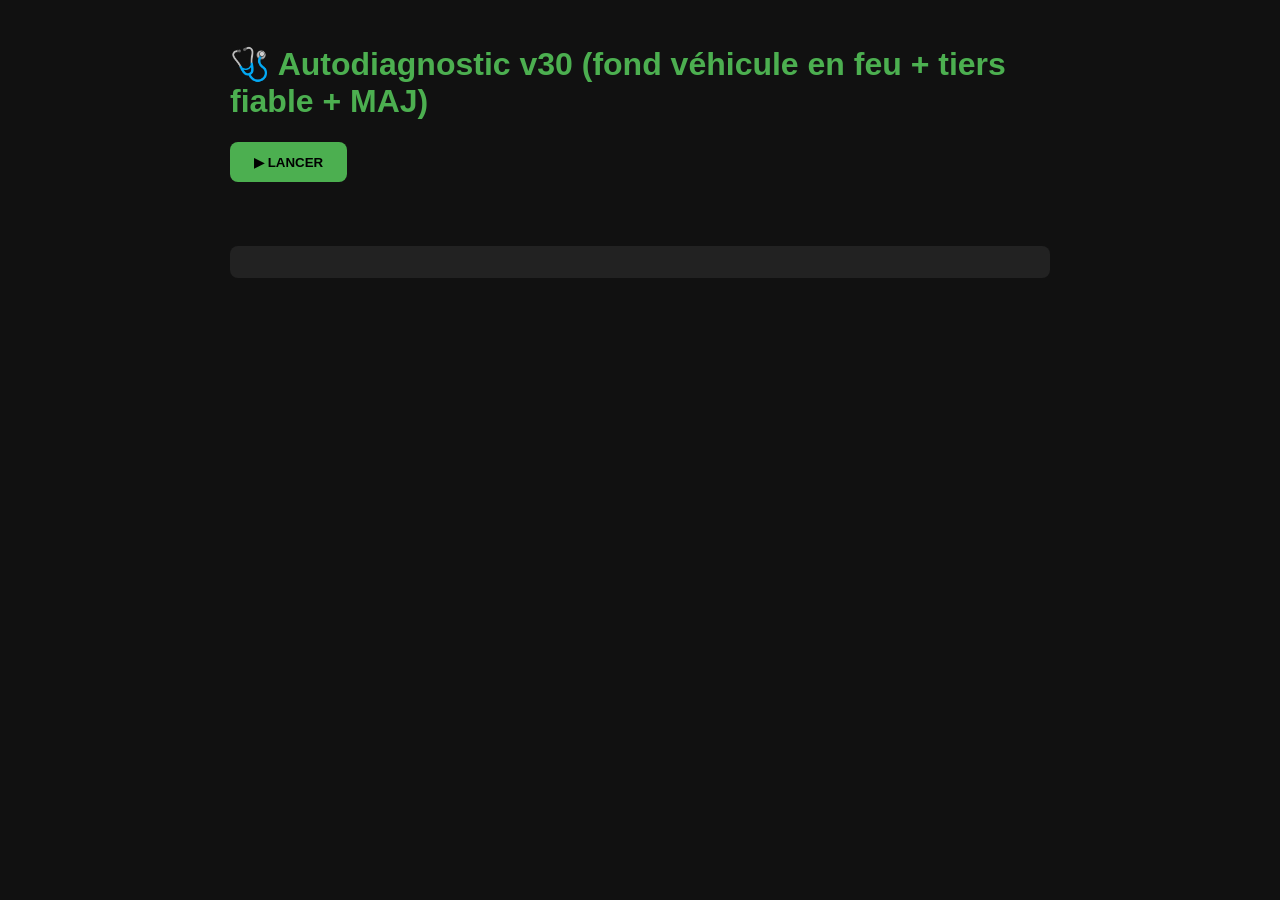
<file: tools/autodiag.html>
<!DOCTYPE html><html lang="fr"><head><meta charset="UTF-8"><meta name="viewport" content="width=device-width,initial-scale=1"><title>Autodiagnostic v30</title>
<style>body{font-family:'Segoe UI',sans-serif;background:#111;color:#eee;padding:1.5rem;max-width:820px;margin:auto}h1{color:#4caf50}td{padding:.5rem;border-bottom:1px solid #333;font-size:.85rem}.ok{color:#4caf50;font-weight:700}.ko{color:#ff5252;font-weight:700}.warn{color:#ffb300;font-weight:700}#verdict{margin:1rem 0;padding:1rem;border-radius:8px;font-weight:700}button{padding:.8rem 1.5rem;background:#4caf50;border:none;border-radius:8px;font-weight:700;cursor:pointer}pre{background:#222;padding:1rem;border-radius:8px;overflow:auto;font-size:.75rem;white-space:pre-wrap}</style></head><body>
<h1>🩺 Autodiagnostic v30 (fond véhicule en feu + tiers fiable + MAJ)</h1><button onclick="run()">▶ LANCER</button><div id="verdict"></div><div id="out"></div><pre id="report"></pre>
<script>
const JS=['js/data.js','js/engine.js','js/search-v25.js','js/mega-pannes.js','js/legal-auto.js','js/app.js','js/fiches-techniques.js'];
const CORE=['index.html','manifest.json','service-worker.js','css/styles.css'].concat(JS,['images/icon.svg','data/recalls-feed.json','tools/fetch-recalls.mjs','.github/workflows/monthly-recalls.yml']);
const SECRET_RE=/Kevin\s?\d{4,6}/i;
let LOG=[];
const line=(ok,t)=>{LOG.push((ok==='OK'?'[OK] ':'['+ok+'] ')+t);return '<tr><td class="'+(ok==='OK'?'ok':ok==='WARN'?'warn':'ko')+'">'+ok+'</td><td>'+t+'</td></tr>';};
const st=async u=>{try{const r=await fetch(u,{cache:'no-store'});return r.ok?200:r.status;}catch(e){return 'ERR';}};
const txt=async u=>{try{const r=await fetch(u,{cache:'no-store'});return r.ok?await r.text():'';}catch(e){return '';}};
async function run(){LOG=[];let rows='';let ko=0;
 try{
  for(const f of CORE){const s=await st(f);if(s!==200)ko++;rows+=line(s===200?'OK':'KO',f+' → HTTP '+s);}
  for(const f of JS){const src=await txt(f);
   try{new Function(src);rows+=line('OK','SYNTAXE '+f);}catch(e){ko++;rows+=line('KO','SYNTAXE '+f+' : '+e.message);}
   if(SECRET_RE.test(src)){ko++;rows+=line('KO','⚠️ CLAIR SUSPECT dans '+f);}}
  const eng=await txt('js/engine.js');
  rows+=line(eng.includes('fromCharCode(75,101,118,105,110,56,51,54,48,48)')?'OK':'KO','Login admin empreinte runtime');
  rows+=line(eng.includes('HOSTS:[')&&eng.includes('ntfy.zoey.dev')?'OK':'KO','Multi-hôtes ntfy (bascule auto)');
  rows+=line(eng.includes('showNotification')&&eng.includes("type:'notify'")?'OK':'KO','Notifications via Service Worker');
  rows+=line(eng.includes('acIsAdminDevice')&&eng.includes('acTick')?'OK':'KO','Polling demandes même au gate (appareil admin)');
  rows+=line(eng.includes('gateRetry')&&eng.includes('acRetryRequest')?'OK':'KO','Bouton 🔁 Renvoyer la demande');
  rows+=line(eng.includes('acRenderDiag')?'OK':'KO','Panneau diagnostic canal');
  rows+=line(eng.includes('injectOrdered')?'OK':'KO','Helper injection ordonnée (fiches/pannes/ia/legal)');
  rows+=line(eng.includes('controllerchange')&&eng.includes('reg.update()')?'OK':'KO','Moteur MAJ SW (poll + reload auto)');
  const sw=await txt('service-worker.js');
  rows+=line(/etude-v3[0-9]/.test((sw.match(/CACHE='([^']+)'/)||[])[1]||'')?'OK':'KO','Cache SW : '+((sw.match(/CACHE='([^']+)'/)||[])[1]||'?'));
  rows+=line(sw.includes("type==='notify'")&&sw.includes('notificationclick')?'OK':'KO','SW relais notifications + clic');
  rows+=line(sw.includes('ntfy.zoey.dev')?'OK':'KO','SW autorise relais ntfy');
  const ap=await txt('js/app.js');
  rows+=line(ap.includes('BG_DEFAULT_URLS')&&ap.includes('BG_FALLBACK_SVG')?'OK':'KO','Fond véhicule en feu : réel + fallback SVG garanti');
  rows+=line(ap.includes('adminBgUrl')&&ap.includes('bgSave')?'OK':'KO','Admin : upload fichier OU URL + persistance IndexedDB');
  rows+=line(ap.includes('renderBrandPhotos')&&ap.includes('PHOTOS_BY_BRAND')?'OK':'KO','Galerie photos réelles par marque');
  rows+=line(ap.includes('renderFoyer')&&ap.includes('FIRE_ORIGIN')?'OK':'KO','Module foyer/origine (sapiteur)');
  rows+=line(ap.includes('purity25')&&ap.includes('cascadeTest')?'OK':'KO','Auto-vérifs : pureté elroq + cascades');
  const mg=await txt('js/mega-pannes.js');
  rows+=line((mg.match(/M\(\["mp/g)||[]).length>=25?'OK':'KO','Méga-base = '+((mg.match(/M\(\["mp/g)||[]).length)+' fiches');
  rows+=line(mg.includes('iaRun')&&mg.includes('IA_EV')?'OK':'KO','IA locale pondérée hors-ligne');
  rows+=line(mg.includes('legalNote')?'OK':'KO','Juriste intégré par fiche panne');
  const la=await txt('js/legal-auto.js');
  rows+=line(la.includes('laExtract')&&la.includes('laCrossSearch')&&la.includes('laDoctrineFor')?'OK':'KO','Legal-auto : extraction + 4 croisées + doctrine');
  rows+=line(la.includes('d-faillance-auto-')&&la.includes('auto-legal-by-kevin')?'OK':'KO','2 nouvelles sources liées');
  const sz=await txt('js/search-v25.js');
  rows+=line(sz.includes('unifiedSearch')&&sz.includes('_normMega')&&sz.includes('_normFiche')?'OK':'KO','Recherche unifiée RECALLS+MEGA+FICHES');
  rows+=line(sz.includes('liveEnrich')&&sz.includes('api.nhtsa.gov')?'OK':'KO','Enrichissement arrière-plan NHTSA + feed');
  const idx=await txt('index.html');
  rows+=line(idx.includes('js/legal-auto.js')&&idx.includes('js/mega-pannes.js')&&idx.includes('js/fiches-techniques.js')?'OK':'KO','index charge mega + legal + fiches');
  rows+=line(idx.includes('acDiag')&&idx.includes('gateRetry')?'OK':'KO','index : panneau canal + bouton renvoi');
  rows+=line(idx.includes('adminBgUrl')?'OK':'KO','index : champ URL fond admin');
  rows+=line(!idx.includes('•••')?'OK':'KO','Champ mdp sans points');
  const m=await fetch('manifest.json',{cache:'no-store'}).then(r=>r.json()).catch(()=>null);
  if(m){rows+=line(m.name==='Etude incendie by Kevin'?'OK':'KO','Manifest = '+m.name);
   for(const ic of (m.icons||[])){const s=await st(ic.src);if(s!==200){ko++;rows+=line('KO','Icône '+ic.src+' → '+s);}}}
  else{ko++;rows+=line('KO','manifest illisible');}
  const fd=await fetch('data/recalls-feed.json',{cache:'no-store'}).then(r=>r.json()).catch(()=>null);
  rows+=line(fd?'OK':'KO','Feed v'+(fd?fd.version:'?')+' — '+(fd?fd.cases.length:0)+' cas');
  // Round-trip réel ntfy
  const topic='diag-rt-'+Date.now();let rt='KO',detail='';
  try{const p=await fetch('https://ntfy.sh/'+topic,{method:'POST',body:JSON.stringify({ping:1}),headers:{'Content-Type':'text/plain'}});
   if(!p.ok)throw new Error('pub HTTP '+p.status);
   await new Promise(r=>setTimeout(r,1200));
   const g=await fetch('https://ntfy.sh/'+topic+'/json?poll=1&since=all',{cache:'no-store'});const j=await g.json();
   rt=(Array.isArray(j)&&j.length>0)?'OK':'KO';detail=rt==='OK'?'message reçu':'aucun message';
  }catch(e){detail=e.message;}
  if(rt==='KO')ko++;rows+=line(rt,'Canal ntfy round-trip (pub→poll) : '+detail);
  rows+=line('Notification' in window?('granted'===Notification.permission?'OK':'WARN'):'KO','Permission notifications : '+('Notification' in window?Notification.permission:'absente'));
  let swr='KO';if(navigator.serviceWorker){const r=await navigator.serviceWorker.getRegistration();swr=(r&&r.active)?'OK':'KO';}
  if(swr==='KO')ko++;rows+=line(swr,'Service Worker actif');
  rows+=line('periodicSync' in navigator?'OK':'WARN','Periodic Sync : '+('periodicSync' in navigator?'oui':'fallback lancement'));
  let pu=null;try{pu=JSON.parse(localStorage.getItem('purity25')||'null');}catch(e){}
  if(pu&&pu.bad===0)rows+=line('OK','PURETÉ « elroq » : '+pu.n+' résultats, 0 hors-sujet');else rows+=line('WARN','PURETÉ : ouvrez l’app une fois');
  let stest=null;try{stest=JSON.parse(localStorage.getItem('searchTest')||'null');}catch(e){}
  if(stest&&stest.r5>0)rows+=line('OK','TEST alias : r5='+stest.r5+' | w206='+stest.w206+' | elroq='+stest.elroq);else rows+=line('WARN','TEST alias : ouvrez l’app');
  let ct=null;try{ct=JSON.parse(localStorage.getItem('cascadeTest')||'null');}catch(e){}
  if(ct&&ct.res&&ct.res.every(function(x){return x>0;}))rows+=line('OK','CASCADES : '+ct.res.join(' / ')+' défauts');else rows+=line('WARN','CASCADES : ouvrez l’app');
 }catch(err){ko++;rows+=line('KO','ERREUR FATALE : '+err.message);}
 document.getElementById('out').innerHTML='<table>'+rows+'</table>';
 const v=document.getElementById('verdict');
 if(ko===0){v.style.background='#1b5e20';v.textContent='✅ CONFORME v30 : fond véhicule en feu, tiers fiable, MAJ SW, méga-base, IA, juriste, photos par marque.';}
 else{v.style.background='#b71c1c';v.textContent='❌ '+ko+' anomalie(s).';}
 document.getElementById('report').textContent=LOG.join('\n');}
</script></body></html>
</file>
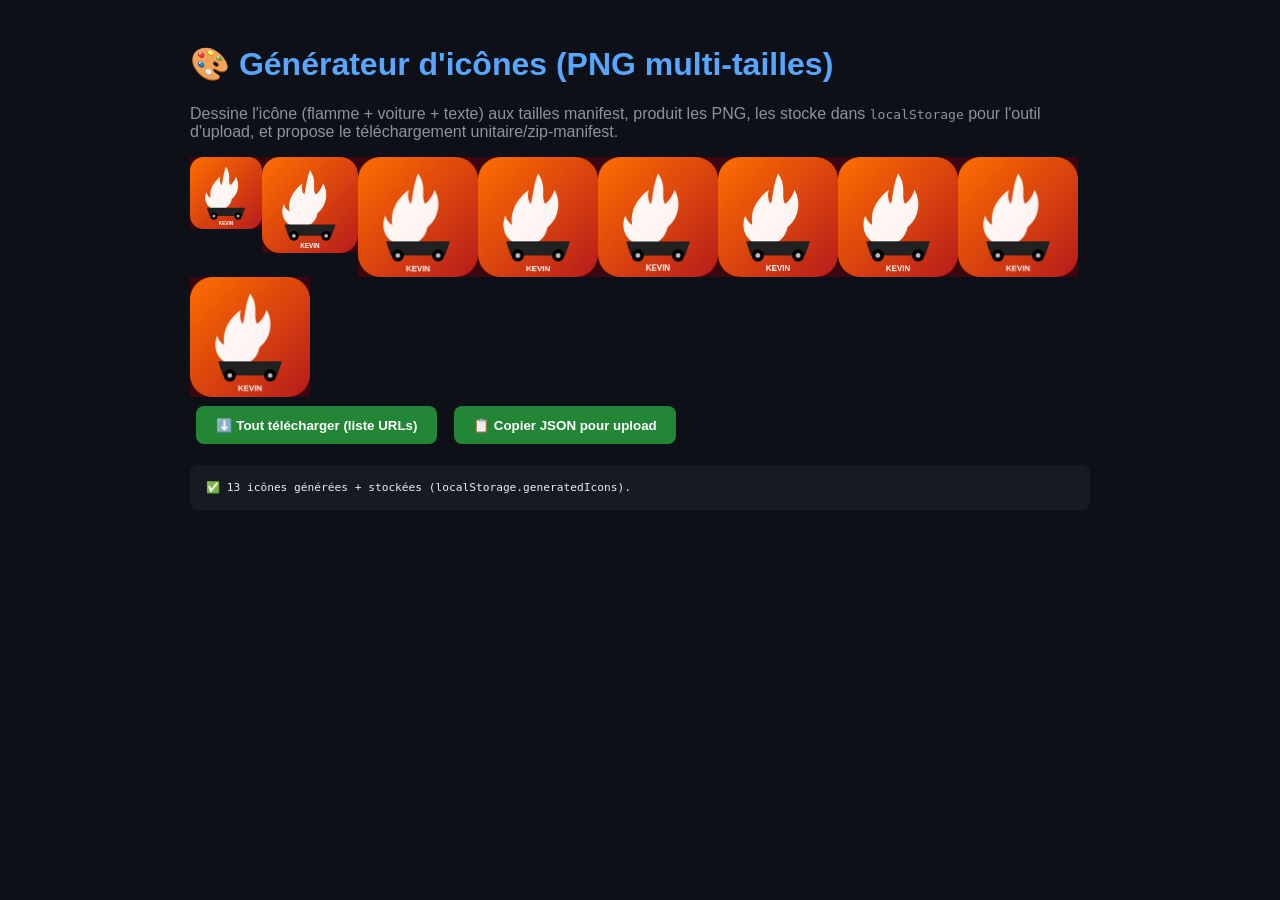
<file: tools/generate-icons.html>
<!DOCTYPE html><html lang="fr"><head><meta charset="UTF-8"><meta name="viewport" content="width=device-width,initial-scale=1"><title>Générateur d'icônes v30</title>
<style>body{font-family:'Segoe UI',sans-serif;background:#0d1117;color:#e6edf3;padding:1.5rem;max-width:900px;margin:auto}h1{color:#58a6ff}canvas{background:#3a0710;border-radius:12px;margin:.3rem;vertical-align:top}.row{display:flex;flex-wrap:wrap}button{margin:.6rem .4rem;padding:.7rem 1.2rem;background:#238636;border:none;border-radius:8px;color:#fff;font-weight:700;cursor:pointer}pre{background:#161b22;padding:1rem;border-radius:8px;overflow:auto;font-size:.7rem;max-height:240px}</style></head><body>
<h1>🎨 Générateur d'icônes (PNG multi-tailles)</h1>
<p style="color:#8b949e">Dessine l'icône (flamme + voiture + texte) aux tailles manifest, produit les PNG, les stocke dans <code>localStorage</code> pour l'outil d'upload, et propose le téléchargement unitaire/zip-manifest.</p>
<div class="row" id="preview"></div>
<button onclick="dlAll()">⬇️ Tout télécharger (liste URLs)</button>
<button onclick="copyJson()">📋 Copier JSON pour upload</button>
<pre id="out"></pre>
<script>
const SIZES=[72,96,128,144,152,192,384,512,1024];
const SVG='<svg xmlns="http://www.w3.org/2000/svg" viewBox="0 0 512 512"><defs><linearGradient id="g" x1="0" y1="0" x2="1" y2="1"><stop offset="0" stop-color="#ff6f00"/><stop offset="1" stop-color="#b71c1c"/></linearGradient></defs><rect width="512" height="512" rx="96" fill="url(#g)"/><path d="M256 70c40 60 10 90 30 130 30-20 40-60 40-60 30 50 20 120-30 160-10 60-70 90-130 70-50-16-70-70-50-120 10 30 30 40 30 40-10-60 20-110 70-150 0 0-10 40 10 60 10-40 10-80 30-130z" fill="#fff" opacity=".95"/><path d="M120 360h272l-20 60H140z" fill="#212121"/><circle cx="170" cy="420" r="26" fill="#000"/><circle cx="170" cy="420" r="10" fill="#bbb"/><circle cx="342" cy="420" r="26" fill="#000"/><circle cx="342" cy="420" r="10" fill="#bbb"/><text x="256" y="486" font-family="Arial" font-size="34" font-weight="700" fill="#fff" text-anchor="middle">KEVIN</text></svg>';
function draw(size,maskable){return new Promise(res=>{const c=document.createElement('canvas');c.width=c.height=size;const x=c.getContext('2d');
 const pad=maskable?size*0.12:0;const img=new Image();img.onload=()=>{x.fillStyle='#3a0710';x.fillRect(0,0,size,size);x.drawImage(img,pad,pad,size-2*pad,size-2*pad);res(c.toDataURL('image/png'));};img.src='data:image/svg+xml;base64,'+btoa(unescape(encodeURIComponent(SVG)));});}
async function gen(){const prev=document.getElementById('preview');prev.innerHTML='';const store={};
 for(const s of SIZES){const url=await draw(s,false);const murl=await draw(s,true);store['icon-'+s+'x'+s+'.png']=url;if(s===192||s===512)store['icon-'+s+'x'+s+'-maskable.png']=murl;
  const im=document.createElement('img');im.src=url;im.width=im.height=Math.min(s,120);im.title=s+'px';prev.appendChild(im);}
 store['apple-touch-icon.png']=await draw(180,false);store['icon.svg']='data:image/svg+xml;base64,'+btoa(unescape(encodeURIComponent(SVG)));
 localStorage.setItem('generatedIcons',JSON.stringify(store));
 document.getElementById('out').textContent='✅ '+Object.keys(store).length+' icônes générées + stockées (localStorage.generatedIcons).';}
function dlAll(){const st=JSON.parse(localStorage.getItem('generatedIcons')||'{}');let txt='';for(const k in st){const a=document.createElement('a');a.href=st[k];a.download=k;a.click();txt+=k+'\n';}document.getElementById('out').textContent='⬇️ Téléchargements lancés :\n'+txt;}
function copyJson(){const st=localStorage.getItem('generatedIcons')||'{}';navigator.clipboard.writeText(st).then(()=>{document.getElementById('out').textContent='📋 JSON copié → collez dans upload-icons-github.html (ou il lit déjà localStorage).';}).catch(()=>{document.getElementById('out').textContent='Copie impossible ; JSON présent dans localStorage.generatedIcons';});}
gen();
</script></body></html>
</file>
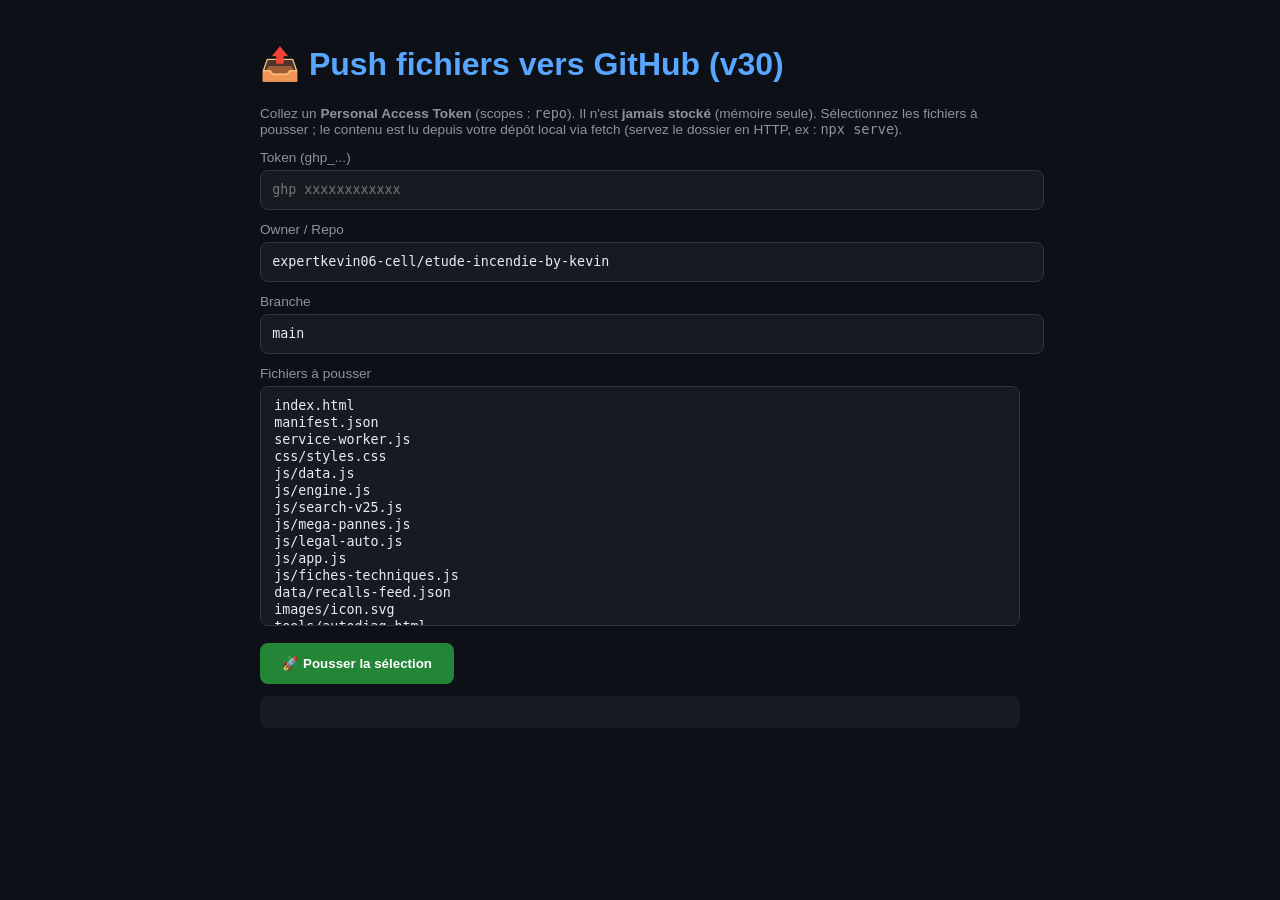
<file: tools/github-push.html>
<!DOCTYPE html><html lang="fr"><head><meta charset="UTF-8"><meta name="viewport" content="width=device-width,initial-scale=1"><title>Push GitHub v30</title>
<style>body{font-family:'Segoe UI',sans-serif;background:#0d1117;color:#e6edf3;padding:1.5rem;max-width:760px;margin:auto}h1{color:#58a6ff}label{display:block;margin:.8rem 0 .3rem;color:#8b949e;font-size:.85rem}input,textarea,select{width:100%;padding:.7rem;border-radius:8px;border:1px solid #30363d;background:#161b22;color:#e6edf3;font-family:monospace}button{margin-top:1rem;padding:.8rem 1.4rem;background:#238636;border:none;border-radius:8px;color:#fff;font-weight:700;cursor:pointer}pre{background:#161b22;padding:1rem;border-radius:8px;overflow:auto;font-size:.75rem;white-space:pre-wrap}.ok{color:#3fb950}.ko{color:#f85149}</style></head><body>
<h1>📤 Push fichiers vers GitHub (v30)</h1>
<p style="color:#8b949e;font-size:.85rem">Collez un <strong>Personal Access Token</strong> (scopes : <code>repo</code>). Il n'est <strong>jamais stocké</strong> (mémoire seule). Sélectionnez les fichiers à pousser ; le contenu est lu depuis votre dépôt local via fetch (servez le dossier en HTTP, ex : <code>npx serve</code>).</p>
<label>Token (ghp_...)</label><input type="password" id="tok" placeholder="ghp_xxxxxxxxxxxx">
<label>Owner / Repo</label><input id="repo" value="expertkevin06-cell/etude-incendie-by-kevin">
<label>Branche</label><input id="branch" value="main">
<label>Fichiers à pousser</label>
<select id="files" multiple size="14" style="height:240px">
<option value="index.html">index.html</option><option value="manifest.json">manifest.json</option><option value="service-worker.js">service-worker.js</option>
<option value="css/styles.css">css/styles.css</option><option value="js/data.js">js/data.js</option><option value="js/engine.js">js/engine.js</option>
<option value="js/search-v25.js">js/search-v25.js</option><option value="js/mega-pannes.js">js/mega-pannes.js</option><option value="js/legal-auto.js">js/legal-auto.js</option>
<option value="js/app.js">js/app.js</option><option value="js/fiches-techniques.js">js/fiches-techniques.js</option>
<option value="data/recalls-feed.json">data/recalls-feed.json</option><option value="images/icon.svg">images/icon.svg</option>
<option value="tools/autodiag.html">tools/autodiag.html</option><option value="tools/fetch-recalls.mjs">tools/fetch-recalls.mjs</option>
<option value="tools/github-push.html">tools/github-push.html</option><option value="tools/generate-icons.html">tools/generate-icons.html</option>
<option value="tools/upload-icons-github.html">tools/upload-icons-github.html</option>
<option value=".github/workflows/monthly-recalls.yml">.github/workflows/monthly-recalls.yml</option><option value="README.md">README.md</option>
</select>
<button onclick="push()">🚀 Pousser la sélection</button>
<pre id="log"></pre>
<script>
const L=document.getElementById('log');function log(m,c){L.innerHTML+='<span class="'+(c||'')+'">'+m+'</span>\n';L.scrollTop=L.scrollHeight;}
async function sha(content){const buf=new TextEncoder().encode(content);const h=await crypto.subtle.digest('SHA-1',buf);return Array.from(new Uint8Array(h)).map(b=>b.toString(16).padStart(2,'0')).join('');}
async function push(){const tok=document.getElementById('tok').value.trim();const repo=document.getElementById('repo').value.trim();const branch=document.getElementById('branch').value.trim()||'main';
 const sel=Array.from(document.getElementById('files').selectedOptions).map(o=>o.value);
 if(!tok||!repo||!sel.length){log('❌ Token, repo et au moins un fichier requis.','ko');return;}
 log('▶ '+sel.length+' fichier(s) → '+repo+'@'+branch);
 for(const path of sel){
  try{
   const local=await fetch('../'+path,{cache:'no-store'});if(!local.ok){log('⚠️ Local absent : '+path+' ('+local.status+') — ignoré','warn');continue;}
   const content=await local.text();
   const api='https://api.github.com/repos/'+repo+'/contents/'+encodeURIComponent(path);
   let sha=null;
   const get=await fetch(api,{headers:{Authorization:'token '+tok,Accept:'application/vnd.github+json'}});
   if(get.ok){const j=await get.json();sha=j.sha;}
   const body={message:'v30 update '+path+' ('+new Date().toISOString().slice(0,10)+')',content:btoa(unescape(encodeURIComponent(content))),branch:branch};
   if(sha)body.sha=sha;
   const put=await fetch(api,{method:sha?'PUT':'PUT',headers:{Authorization:'token '+tok,Accept:'application/vnd.github+json','Content-Type':'application/json'},body:JSON.stringify(body)});
   if(put.ok||put.status===201){log('✅ '+path+' poussé','ok');}
   else{const t=await put.text();log('❌ '+path+' → HTTP '+put.status+' : '+t.slice(0,160),'ko');}
  }catch(e){log('❌ '+path+' : '+e.message,'ko');}
 }
 log('✔ Terminé. Supprimez le token de l’historique du champ.');document.getElementById('tok').value='';}
</script></body></html>
</file>
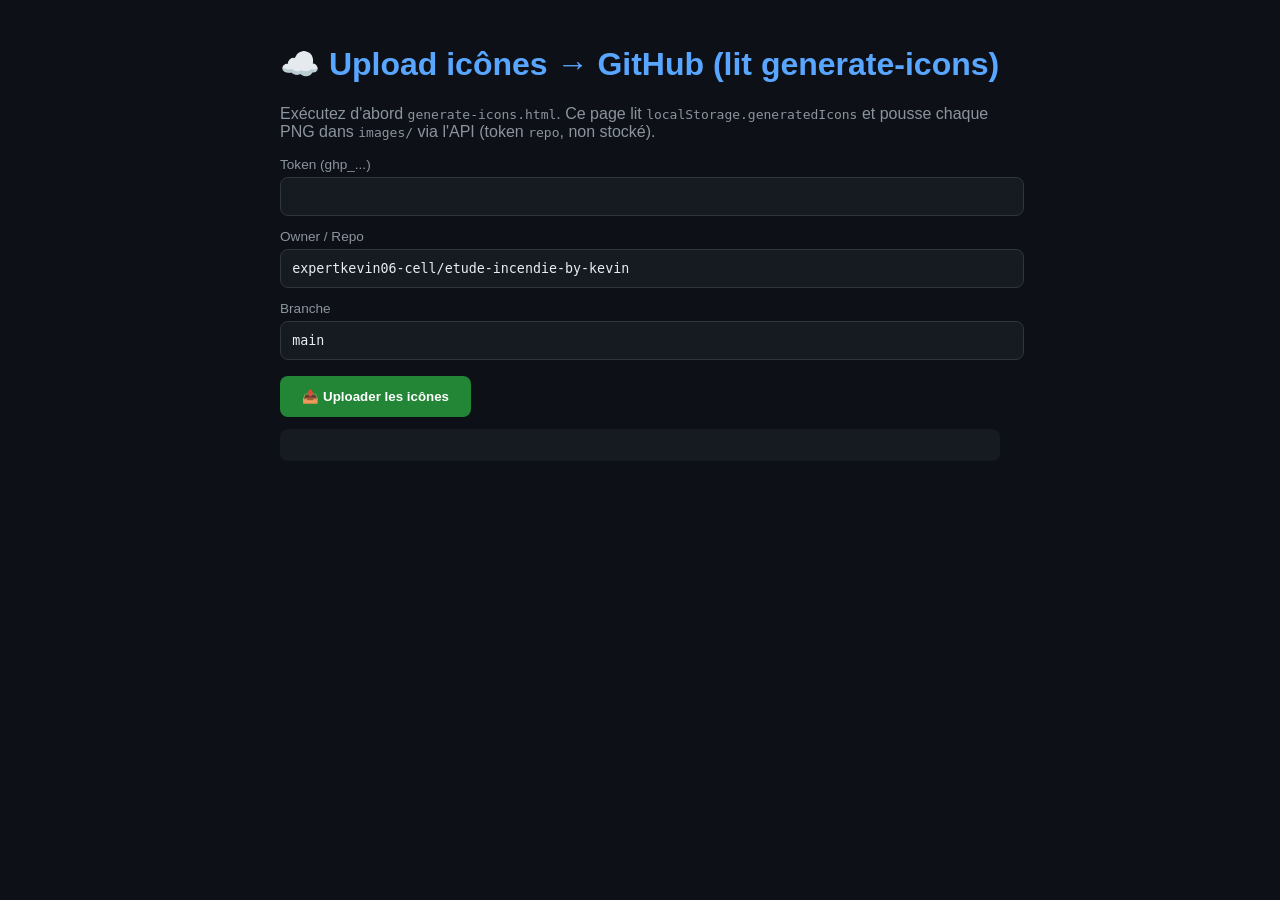
<file: tools/upload-icons-github.html>
<!DOCTYPE html><html lang="fr"><head><meta charset="UTF-8"><meta name="viewport" content="width=device-width,initial-scale=1"><title>Upload icônes GitHub v30</title>
<style>body{font-family:'Segoe UI',sans-serif;background:#0d1117;color:#e6edf3;padding:1.5rem;max-width:720px;margin:auto}h1{color:#58a6ff}label{display:block;margin:.8rem 0 .3rem;color:#8b949e;font-size:.85rem}input{width:100%;padding:.7rem;border-radius:8px;border:1px solid #30363d;background:#161b22;color:#e6edf3;font-family:monospace}button{margin-top:1rem;padding:.8rem 1.4rem;background:#238636;border:none;border-radius:8px;color:#fff;font-weight:700;cursor:pointer}pre{background:#161b22;padding:1rem;border-radius:8px;overflow:auto;font-size:.75rem;white-space:pre-wrap}.ok{color:#3fb950}.ko{color:#f85149}</style></head><body>
<h1>☁️ Upload icônes → GitHub (lit generate-icons)</h1>
<p style="color:#8b949e">Exécutez d'abord <code>generate-icons.html</code>. Ce page lit <code>localStorage.generatedIcons</code> et pousse chaque PNG dans <code>images/</code> via l'API (token <code>repo</code>, non stocké).</p>
<label>Token (ghp_...)</label><input type="password" id="tok">
<label>Owner / Repo</label><input id="repo" value="expertkevin06-cell/etude-incendie-by-kevin">
<label>Branche</label><input id="branch" value="main">
<button onclick="up()">📤 Uploader les icônes</button>
<pre id="log"></pre>
<script>
const L=document.getElementById('log');function log(m,c){L.innerHTML+='<span class="'+(c||'')+'">'+m+'</span>\n';L.scrollTop=L.scrollHeight;}
function dataUrlToBase64(u){return u.split(',')[1]||'';}
async function up(){const tok=document.getElementById('tok').value.trim();const repo=document.getElementById('repo').value.trim();const branch=document.getElementById('branch').value.trim()||'main';
 let st;try{st=JSON.parse(localStorage.getItem('generatedIcons')||'null');}catch(e){st=null;}
 if(!tok||!repo){log('❌ Token et repo requis.','ko');return;}
 if(!st||!Object.keys(st).length){log('❌ Aucune icône générée. Ouvrez generate-icons.html d’abord.','ko');return;}
 const keys=Object.keys(st);log('▶ '+keys.length+' icônes → '+repo+'/images @'+branch);
 for(const name of keys){
  try{
   const path='images/'+name;const api='https://api.github.com/repos/'+repo+'/contents/'+path;
   let sha=null;const get=await fetch(api,{headers:{Authorization:'token '+tok,Accept:'application/vnd.github+json'}});
   if(get.ok){const j=await get.json();sha=j.sha;}
   const content=dataUrlToBase64(st[name]);
   const body={message:'v30 icons '+name,content:content,branch:branch};if(sha)body.sha=sha;
   const put=await fetch(api,{method:'PUT',headers:{Authorization:'token '+tok,Accept:'application/vnd.github+json','Content-Type':'application/json'},body:JSON.stringify(body)});
   if(put.ok||put.status===201)log('✅ '+name,'ok');else{const t=await put.text();log('❌ '+name+' → '+put.status+' '+t.slice(0,140),'ko');}
  }catch(e){log('❌ '+name+' : '+e.message,'ko');}
 }
 log('✔ Terminé. Supprimez le token.');document.getElementById('tok').value='';}
</script></body></html>
</file>
